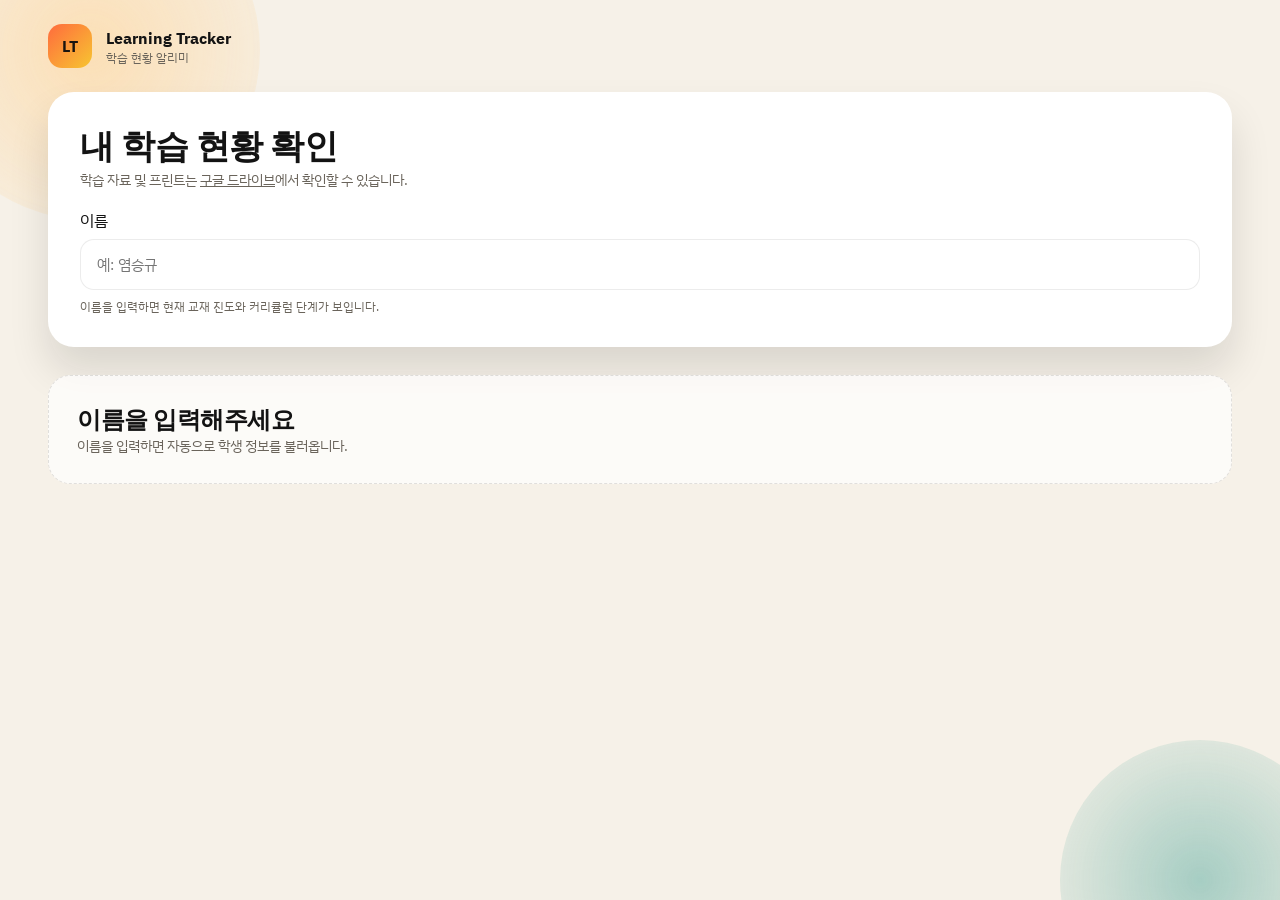
<file: index.html>
﻿<!DOCTYPE html>
<html lang="ko">
<head>
  <meta charset="UTF-8" />
  <meta name="viewport" content="width=device-width, initial-scale=1" />
  <title>학습 트래커</title>
  <link rel="preconnect" href="https://fonts.googleapis.com" />
  <link rel="preconnect" href="https://fonts.gstatic.com" crossorigin />
  <link href="https://fonts.googleapis.com/css2?family=IBM+Plex+Sans+KR:wght@300;400;500;600;700&family=Unbounded:wght@500;700&display=swap" rel="stylesheet" />
  <link rel="stylesheet" href="styles.css" />
</head>
<body class="tracker">
  <div class="background">
    <div class="orb orb--one"></div>
    <div class="orb orb--two"></div>
  </div>

  <header class="topbar">
    <div class="brand">
      <div class="brand__badge">LT</div>
      <div>
        <div class="brand__title">Learning Tracker</div>
        <div class="brand__subtitle">학습 현황 알리미</div>
      </div>
    </div>
  </header>

  <main class="tracker-main">
    <section class="search-card">
      <div>
        <h1>내 학습 현황 확인</h1>
        <p class="muted">학습 자료 및 프린트는 <a href="https://drive.google.com/drive/folders/1XCoSWiCYhYK1U7CzAEEGt70kAX0vdj5G?usp=sharing" target="_blank" style="text-decoration: underline;">구글 드라이브</a>에서 확인할 수 있습니다.</p>
      </div>
      <div class="search-input">
        <label for="studentSearch">이름</label>
        <input id="studentSearch" name="studentSearch" type="text" placeholder="예: 염승규" autocomplete="off" list="studentList" />
        <datalist id="studentList"></datalist>
        <p class="helper" id="searchHelper">이름을 입력하면 현재 교재 진도와 커리큘럼 단계가 보입니다.</p>
      </div>
    </section>

    <section class="tracker-content" id="trackerContent">
      <div class="empty-state">
        <h2>이름을 입력해주세요</h2>
        <p class="muted">이름을 입력하면 자동으로 학생 정보를 불러옵니다.</p>
      </div>
    </section>
  </main>

  <script src="store.js"></script>
  <script src="tracker.js"></script>
</body>
</html>
</file>
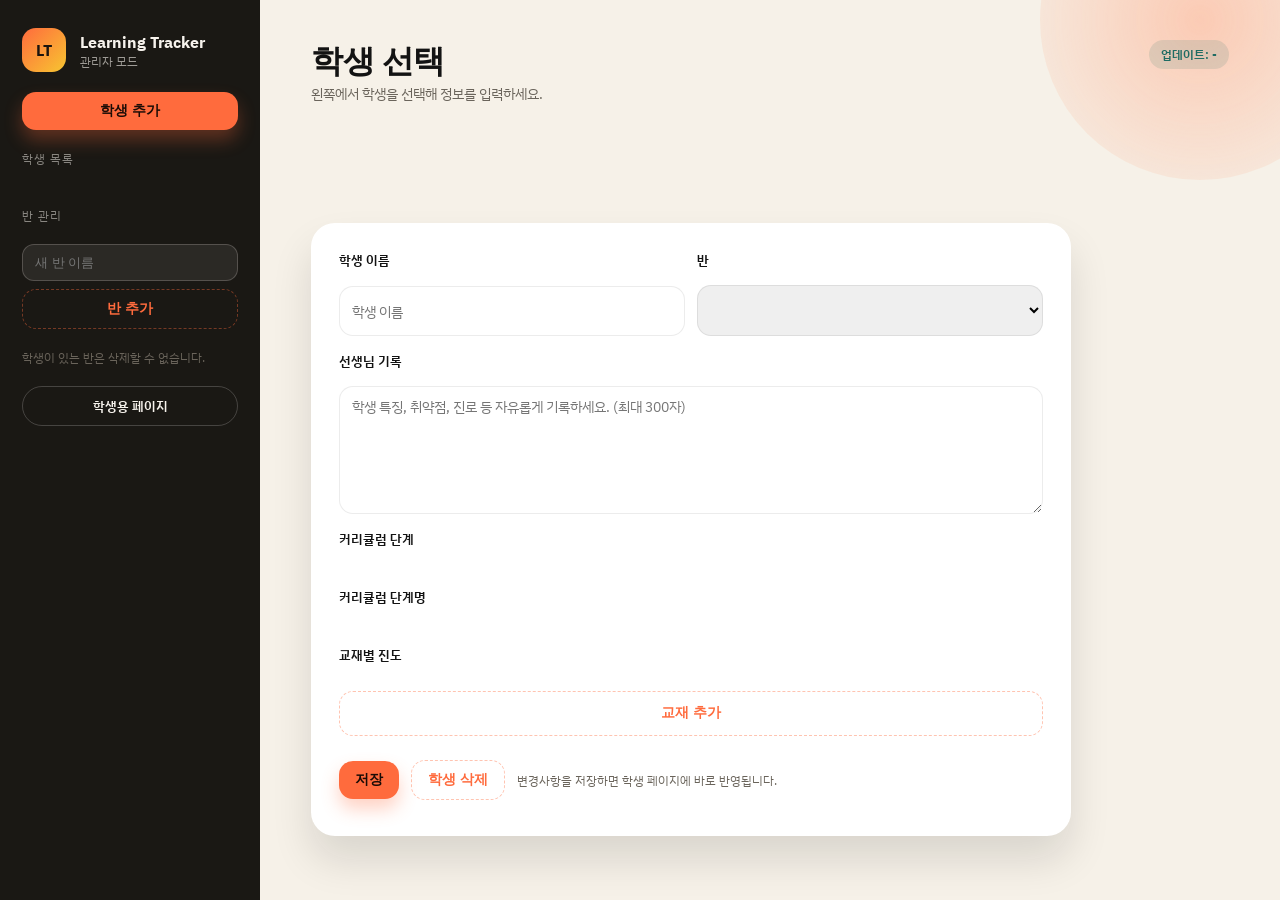
<file: admin.html>
﻿<!DOCTYPE html>
<html lang="ko">
<head>
  <meta charset="UTF-8" />
  <meta name="viewport" content="width=device-width, initial-scale=1" />
  <title>관리자 - 학습 트래커</title>
  <link rel="preconnect" href="https://fonts.googleapis.com" />
  <link rel="preconnect" href="https://fonts.gstatic.com" crossorigin />
  <link href="https://fonts.googleapis.com/css2?family=IBM+Plex+Sans+KR:wght@300;400;500;600;700&family=Unbounded:wght@500;700&display=swap" rel="stylesheet" />
  <link rel="stylesheet" href="styles.css" />
</head>
<body class="admin">
  <div class="background">
    <div class="orb orb--three"></div>
    <div class="orb orb--four"></div>
  </div>

  <div class="admin-shell">
    <aside class="admin-sidebar">
      <div class="brand">
        <div class="brand__badge">LT</div>
        <div>
          <div class="brand__title">Learning Tracker</div>
          <div class="brand__subtitle">관리자 모드</div>
        </div>
      </div>

      <button class="primary-button" id="addStudentButton">학생 추가</button>
      <div class="nav-title">학생 목록</div>
      <div class="student-list" id="studentListNav"></div>
      <div class="nav-title">반 관리</div>
      <div class="class-manager">
        <div class="class-input">
          <input id="classNameInput" type="text" placeholder="새 반 이름" />
          <button class="ghost-button" id="addClassButton">반 추가</button>
        </div>
        <div class="class-list" id="classList"></div>
        <p class="helper" id="classHelper">학생이 있는 반은 삭제할 수 없습니다.</p>
      </div>
      <a class="link-button link-button--ghost" href="index.html">학생용 페이지</a>
    </aside>

    <main class="admin-main">
      <header class="admin-header">
        <div>
          <h1 id="adminStudentName">학생 선택</h1>
          <p class="muted" id="adminSubtitle">왼쪽에서 학생을 선택해 정보를 입력하세요.</p>
        </div>
        <div class="pill" id="updatedAt">업데이트: -</div>
      </header>

      <section class="admin-card">
        <div class="field-row">
          <div class="field">
            <label for="studentNameInput">학생 이름</label>
            <input id="studentNameInput" type="text" placeholder="학생 이름" />
          </div>
          <div class="field">
            <label for="classSelect">반</label>
            <select id="classSelect"></select>
          </div>
        </div>

        <div class="field">
          <label for="teacherNotes">선생님 기록</label>
          <textarea id="teacherNotes" maxlength="300" placeholder="학생 특징, 취약점, 진로 등 자유롭게 기록하세요. (최대 300자)"></textarea>
        </div>

        <div class="field">
          <label for="curriculumSelect">커리큘럼 단계</label>
          <div class="stepper-input" id="curriculumSelect"></div>
        </div>

        <div class="field">
          <label for="curriculumNames">커리큘럼 단계명</label>
          <div class="curriculum-names" id="curriculumNames"></div>
        </div>

        <div class="field">
          <label>교재별 진도</label>
          <div class="books" id="booksContainer"></div>
          <button class="ghost-button" id="addBookButton">교재 추가</button>
        </div>

        <div class="actions">
          <button class="primary-button" id="saveButton">저장</button>
          <button class="ghost-button" id="deleteStudentButton">학생 삭제</button>
          <span class="helper" id="saveHelper">변경사항을 저장하면 학생 페이지에 바로 반영됩니다.</span>
        </div>
      </section>
    </main>
  </div>

  <script src="store.js"></script>
  <script src="admin.js"></script>
</body>
</html>
</file>
<file: styles.css>
﻿:root {
  --bg: #f6f1e8;
  --ink: #131313;
  --muted: #6a645b;
  --card: #ffffff;
  --accent: #ff6b3d;
  --accent-2: #1f6c63;
  --accent-3: #f7c531;
  --accent-4: #2b2d49;
  --shadow: 0 24px 40px rgba(18, 18, 18, 0.12);
  --outline: rgba(19, 19, 19, 0.08);
}

* {
  box-sizing: border-box;
  margin: 0;
  padding: 0;
}

body {
  font-family: "IBM Plex Sans KR", sans-serif;
  color: var(--ink);
  background: var(--bg);
  min-height: 100vh;
  position: relative;
  overflow-x: hidden;
}

.background {
  position: fixed;
  inset: 0;
  z-index: -1;
  overflow: hidden;
}

.orb {
  position: absolute;
  border-radius: 999px;
  filter: blur(0px);
  opacity: 0.7;
  animation: float 12s ease-in-out infinite;
}

.orb--one {
  width: 340px;
  height: 340px;
  background: radial-gradient(circle, rgba(255, 213, 153, 0.9), rgba(255, 213, 153, 0));
  top: -120px;
  left: -80px;
}

.orb--two {
  width: 280px;
  height: 280px;
  background: radial-gradient(circle, rgba(104, 177, 166, 0.8), rgba(104, 177, 166, 0));
  bottom: -120px;
  right: -60px;
  animation-delay: 2s;
}

.orb--three {
  width: 320px;
  height: 320px;
  background: radial-gradient(circle, rgba(255, 173, 140, 0.8), rgba(255, 173, 140, 0));
  top: -140px;
  right: -80px;
}

.orb--four {
  width: 260px;
  height: 260px;
  background: radial-gradient(circle, rgba(80, 110, 168, 0.6), rgba(80, 110, 168, 0));
  bottom: -120px;
  left: -60px;
  animation-delay: 3s;
}

@keyframes float {
  0%,
  100% {
    transform: translateY(0px);
  }
  50% {
    transform: translateY(20px);
  }
}

h1, h2, h3 {
  font-family: "Unbounded", sans-serif;
  letter-spacing: -0.5px;
}

a {
  color: inherit;
  text-decoration: none;
}

.muted {
  color: var(--muted);
  font-size: 14px;
}

.helper {
  color: var(--muted);
  font-size: 12px;
}

.pill {
  background: rgba(31, 108, 99, 0.12);
  color: var(--accent-2);
  padding: 6px 12px;
  border-radius: 999px;
  font-size: 12px;
  font-weight: 600;
}

.link-button {
  padding: 10px 16px;
  border-radius: 999px;
  background: rgba(19, 19, 19, 0.08);
  font-weight: 600;
  font-size: 13px;
  transition: transform 0.2s ease, background 0.2s ease;
}

.link-button:hover {
  background: rgba(19, 19, 19, 0.16);
  transform: translateY(-1px);
}

.link-button--ghost {
  background: transparent;
  border: 1px solid rgba(248, 246, 242, 0.2);
  color: #f7f3ed;
  text-align: center;
}

.primary-button,
.ghost-button {
  border: none;
  border-radius: 14px;
  padding: 10px 16px;
  font-weight: 600;
  font-size: 14px;
  cursor: pointer;
  transition: transform 0.2s ease, box-shadow 0.2s ease;
}

.primary-button {
  background: var(--accent);
  color: #1b0c06;
  box-shadow: 0 10px 18px rgba(255, 107, 61, 0.3);
}

.primary-button:hover {
  transform: translateY(-1px);
}

.ghost-button {
  background: transparent;
  color: var(--accent);
  border: 1px dashed rgba(255, 107, 61, 0.4);
}

.topbar {
  display: flex;
  align-items: center;
  justify-content: space-between;
  padding: 24px clamp(20px, 4vw, 48px);
}

.brand {
  display: flex;
  gap: 14px;
  align-items: center;
}

.brand__badge {
  width: 44px;
  height: 44px;
  border-radius: 14px;
  background: linear-gradient(135deg, #ff6b3d, #f7c531);
  display: grid;
  place-items: center;
  font-weight: 700;
  color: #1a140f;
}

.brand__title {
  font-weight: 700;
}

.brand__subtitle {
  font-size: 12px;
  color: var(--muted);
}

.tracker-main {
  display: flex;
  flex-direction: column;
  gap: 28px;
  padding: 0 clamp(20px, 4vw, 48px) 64px;
}

.search-card {
  background: var(--card);
  border-radius: 26px;
  padding: clamp(20px, 4vw, 32px);
  box-shadow: var(--shadow);
  display: grid;
  gap: 20px;
}

.search-card h1 {
  font-size: clamp(26px, 4vw, 34px);
}

.search-input {
  display: grid;
  gap: 8px;
}

.search-input input {
  width: 100%;
  padding: 14px 16px;
  border-radius: 14px;
  border: 1px solid var(--outline);
  font-size: 15px;
  font-family: inherit;
}

.search-input input:focus {
  outline: 2px solid rgba(255, 107, 61, 0.4);
  border-color: transparent;
}

.tracker-content {
  display: grid;
  gap: 24px;
  animation: fadeIn 0.6s ease;
}

@keyframes fadeIn {
  from {
    opacity: 0;
    transform: translateY(8px);
  }
  to {
    opacity: 1;
    transform: translateY(0);
  }
}

.empty-state {
  background: rgba(255, 255, 255, 0.7);
  border-radius: 22px;
  padding: 28px;
  border: 1px dashed rgba(19, 19, 19, 0.12);
}

.section-card {
  background: var(--card);
  border-radius: 26px;
  padding: clamp(20px, 3vw, 30px);
  box-shadow: var(--shadow);
  display: grid;
  gap: 18px;
}

.section-header {
  display: flex;
  align-items: center;
  justify-content: space-between;
  gap: 12px;
}

.section-title {
  font-size: 20px;
}

.progress-grid {
  display: grid;
  grid-template-columns: repeat(auto-fit, minmax(220px, 1fr));
  gap: 16px;
}

.progress-card {
  background: rgba(248, 244, 238, 0.9);
  border-radius: 20px;
  padding: 18px;
  display: grid;
  gap: 12px;
  border: 1px solid rgba(19, 19, 19, 0.06);
}

.progress-card__title {
  font-weight: 600;
  font-size: 16px;
}

.progress-meta {
  display: flex;
  justify-content: space-between;
  font-size: 12px;
  color: var(--muted);
}

.progress-bar {
  display: flex;
  height: 14px;
  border-radius: 999px;
  overflow: hidden;
  background: rgba(19, 19, 19, 0.08);
}

.progress-bar__segment {
  height: 100%;
}

.progress-bar__segment--done {
  background: var(--accent-2);
}

.progress-bar__segment--homework {
  background: rgba(31, 108, 99, 0.35);
}

.progress-bar__segment--rest {
  background: rgba(19, 19, 19, 0.08);
}

.stepper {
  display: grid;
  gap: 16px;
  position: relative;
  --step-dot: 28px;
  --step-radius: 14px;
  --step-line: 4px;
  --step-padding: 0px;
}

.stepper-track {
  position: absolute;
  left: calc(var(--step-padding) + var(--step-dot) / 2);
  right: calc(var(--step-padding) + var(--step-dot) / 2);
  top: calc((var(--step-dot) - var(--step-line)) / 2);
  height: var(--step-line);
  border-radius: 999px;
  background: rgba(19, 19, 19, 0.18);
}

.stepper-track__fill {
  position: absolute;
  inset: 0;
  width: 0;
  border-radius: 999px;
  background: var(--accent-2);
  transition: width 0.4s ease;
}

.stepper-steps {
  display: flex;
  justify-content: space-between;
  align-items: flex-start;
  padding: 0 var(--step-padding);
  gap: 16px;
}

.step {
  display: grid;
  justify-items: center;
  gap: 8px;
  font-size: 13px;
  text-align: center;
  max-width: 78px;
}

.step__dot {
  width: var(--step-dot);
  height: var(--step-dot);
  border-radius: 50%;
  background: #d7d4cd;
  border: 3px solid #d7d4cd;
  display: grid;
  place-items: center;
}

.step div:last-child {
  word-break: keep-all;
  white-space: normal;
  line-height: 1.3;
}

.step.is-active .step__dot {
  background: var(--accent);
  border-color: var(--accent);
  box-shadow: 0 0 0 6px rgba(255, 107, 61, 0.18);
}

.step.is-complete .step__dot {
  background: var(--accent-2);
  border-color: var(--accent-2);
}

.step.is-complete .step__dot::after {
  content: "✓";
  font-size: 14px;
  font-weight: 700;
  color: #ffffff;
}

.stepper-info {
  display: flex;
  justify-content: space-between;
  font-size: 13px;
  color: var(--muted);
}

.stepper-steps--overlay {
  margin-top: 0;
  position: relative;
  z-index: 1;
  pointer-events: none;
}

.admin-shell {
  display: grid;
  grid-template-columns: 260px 1fr;
  min-height: 100vh;
}

.admin-sidebar {
  background: #1a1814;
  color: #f7f3ed;
  padding: 28px 22px;
  display: flex;
  flex-direction: column;
  gap: 20px;
}

.admin-sidebar .brand__subtitle {
  color: rgba(247, 243, 237, 0.6);
}

.nav-title {
  font-size: 12px;
  text-transform: uppercase;
  letter-spacing: 1px;
  color: rgba(247, 243, 237, 0.5);
}

.student-list {
  display: grid;
  gap: 10px;
}

.class-manager {
  display: grid;
  gap: 10px;
}

.class-input {
  display: grid;
  gap: 8px;
}

.class-input input {
  padding: 10px 12px;
  border-radius: 12px;
  border: 1px solid rgba(247, 243, 237, 0.2);
  background: rgba(247, 243, 237, 0.08);
  color: #f7f3ed;
  font-size: 13px;
}

.class-list {
  display: grid;
  gap: 8px;
}

.class-item {
  display: flex;
  justify-content: space-between;
  align-items: center;
  gap: 8px;
  padding: 8px 10px;
  border-radius: 12px;
  background: rgba(247, 243, 237, 0.08);
  font-size: 13px;
}

.class-item button {
  border: none;
  background: rgba(255, 107, 61, 0.2);
  color: #f7f3ed;
  border-radius: 10px;
  padding: 4px 8px;
  font-size: 11px;
  cursor: pointer;
}

.curriculum-names {
  display: grid;
  grid-template-columns: repeat(2, minmax(0, 1fr));
  gap: 10px;
}

.curriculum-names input {
  padding: 10px 12px;
  border-radius: 12px;
  border: 1px solid var(--outline);
  font-family: inherit;
  font-size: 13px;
}

.student-item {
  background: rgba(247, 243, 237, 0.08);
  border-radius: 14px;
  padding: 10px 12px;
  border: 1px solid transparent;
  cursor: pointer;
  font-size: 14px;
}

.student-item.is-active {
  border-color: rgba(255, 107, 61, 0.5);
  background: rgba(255, 107, 61, 0.12);
}

.student-meta {
  font-size: 11px;
  color: rgba(247, 243, 237, 0.6);
}

.admin-main {
  padding: 40px clamp(20px, 4vw, 56px) 64px;
  display: grid;
  gap: 24px;
}

.admin-header {
  display: flex;
  align-items: flex-start;
  justify-content: space-between;
  gap: 16px;
}

.admin-card {
  background: var(--card);
  border-radius: 24px;
  padding: clamp(18px, 2.5vw, 28px);
  box-shadow: var(--shadow);
  display: grid;
  gap: 16px;
  max-width: 760px;
}

.field-row {
  display: grid;
  grid-template-columns: repeat(2, minmax(0, 1fr));
  gap: 12px;
}

.field {
  display: grid;
  gap: 8px;
}

.field label {
  font-weight: 600;
  font-size: 13px;
}

.field input,
.field select,
.field textarea {
  padding: 10px 12px;
  border-radius: 14px;
  border: 1px solid var(--outline);
  font-family: inherit;
  font-size: 14px;
}

.field textarea {
  min-height: 120px;
  resize: vertical;
}

.stepper-input {
  display: flex;
  gap: 8px;
  flex-wrap: wrap;
}

.stepper-input button {
  padding: 6px 10px;
  border-radius: 12px;
  border: 1px solid rgba(19, 19, 19, 0.12);
  background: rgba(19, 19, 19, 0.04);
  cursor: pointer;
  font-size: 12px;
}

.stepper-input button.is-active {
  background: rgba(255, 107, 61, 0.2);
  border-color: rgba(255, 107, 61, 0.6);
}

.books {
  display: grid;
  gap: 10px;
}

.book-row {
  display: grid;
  grid-template-columns: 2fr repeat(3, minmax(0, 1fr)) auto;
  gap: 8px;
  align-items: center;
  background: rgba(248, 244, 238, 0.8);
  border-radius: 16px;
  padding: 10px;
}

.book-row input {
  width: 100%;
}

.remove-button {
  border: none;
  background: rgba(255, 107, 61, 0.15);
  color: var(--accent);
  border-radius: 12px;
  padding: 6px 10px;
  cursor: pointer;
}

.actions {
  display: flex;
  align-items: center;
  gap: 12px;
}

@media (max-width: 980px) {
  .admin-shell {
    grid-template-columns: 1fr;
  }

  .admin-sidebar {
    flex-direction: row;
    flex-wrap: wrap;
  }

  .student-list {
    grid-template-columns: repeat(auto-fit, minmax(140px, 1fr));
  }
}

@media (max-width: 720px) {
  .topbar {
    flex-direction: column;
    align-items: flex-start;
    gap: 16px;
  }

  .field-row {
    grid-template-columns: 1fr;
  }

  .book-row {
    grid-template-columns: 1fr 1fr;
    grid-auto-rows: auto;
  }

  .book-row input:nth-child(1) {
    grid-column: span 2;
  }

  .book-row .remove-button {
    grid-column: span 2;
  }
}
</file>
